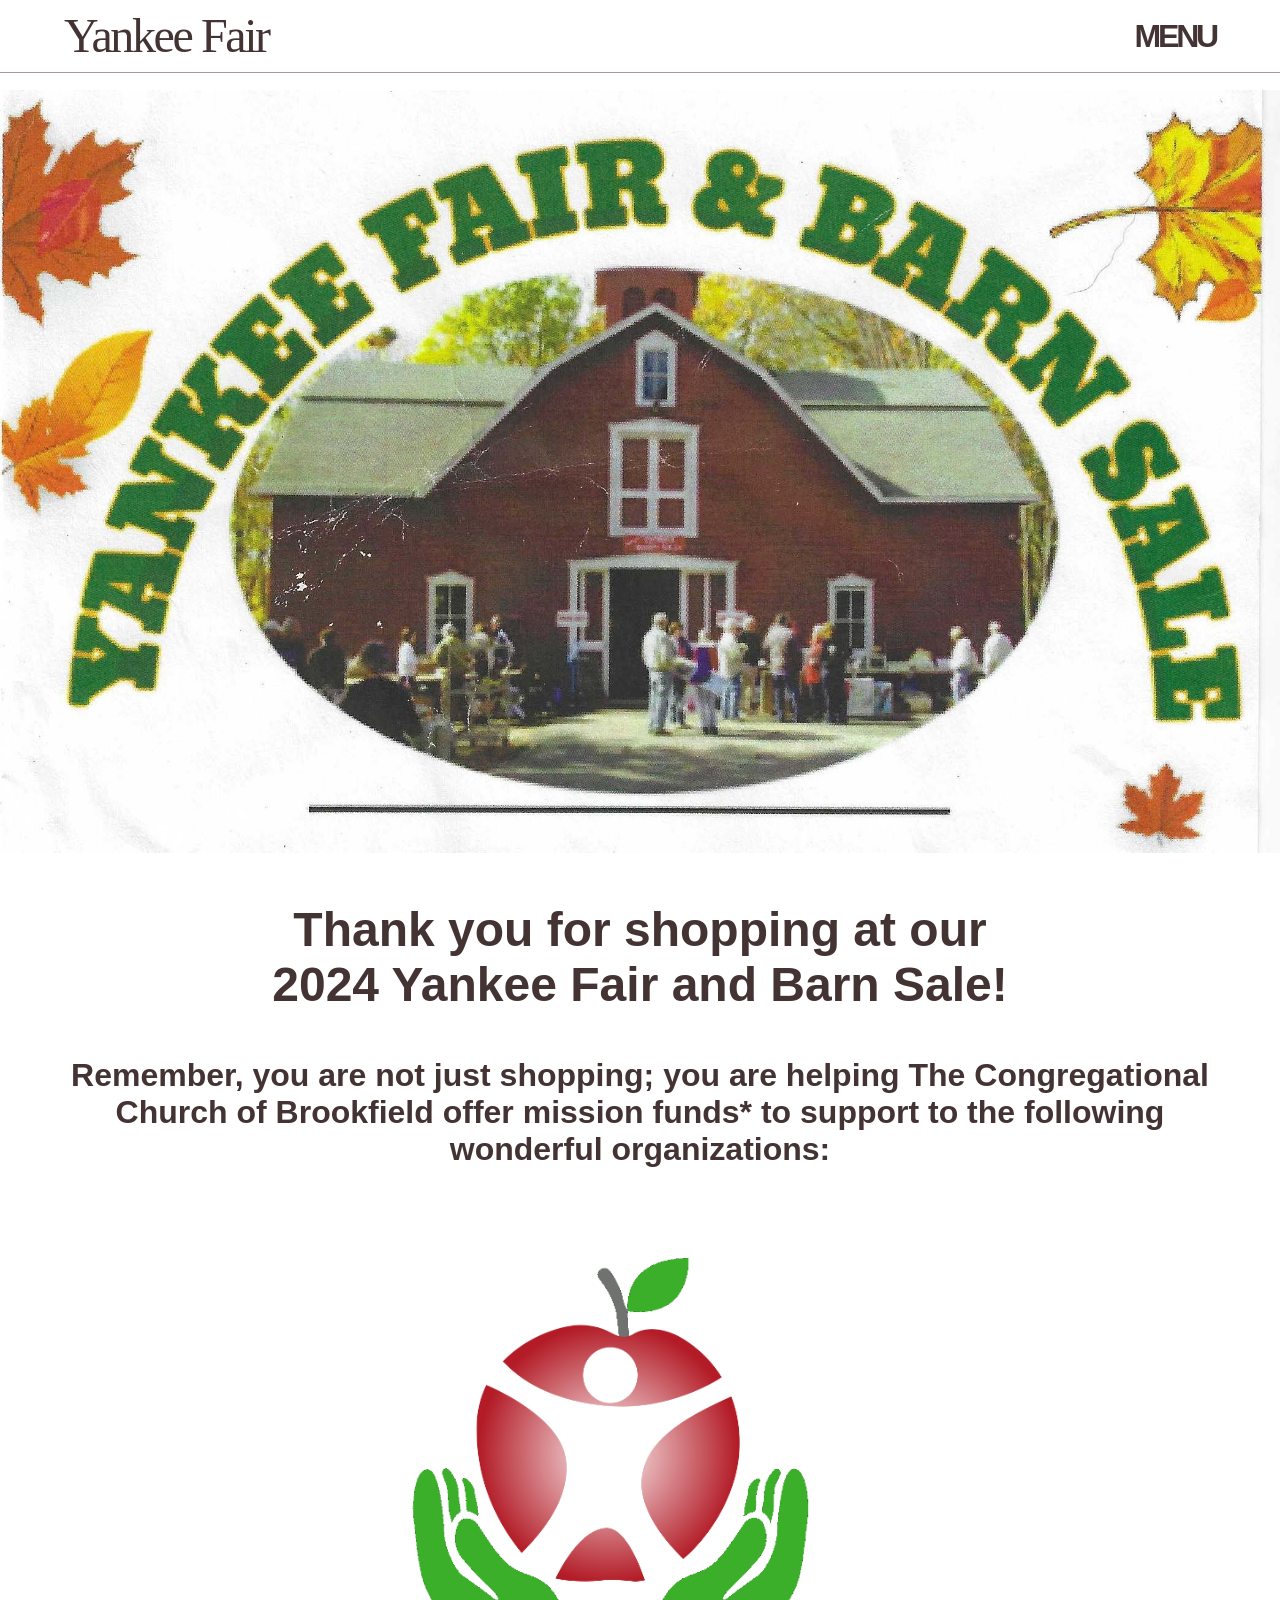
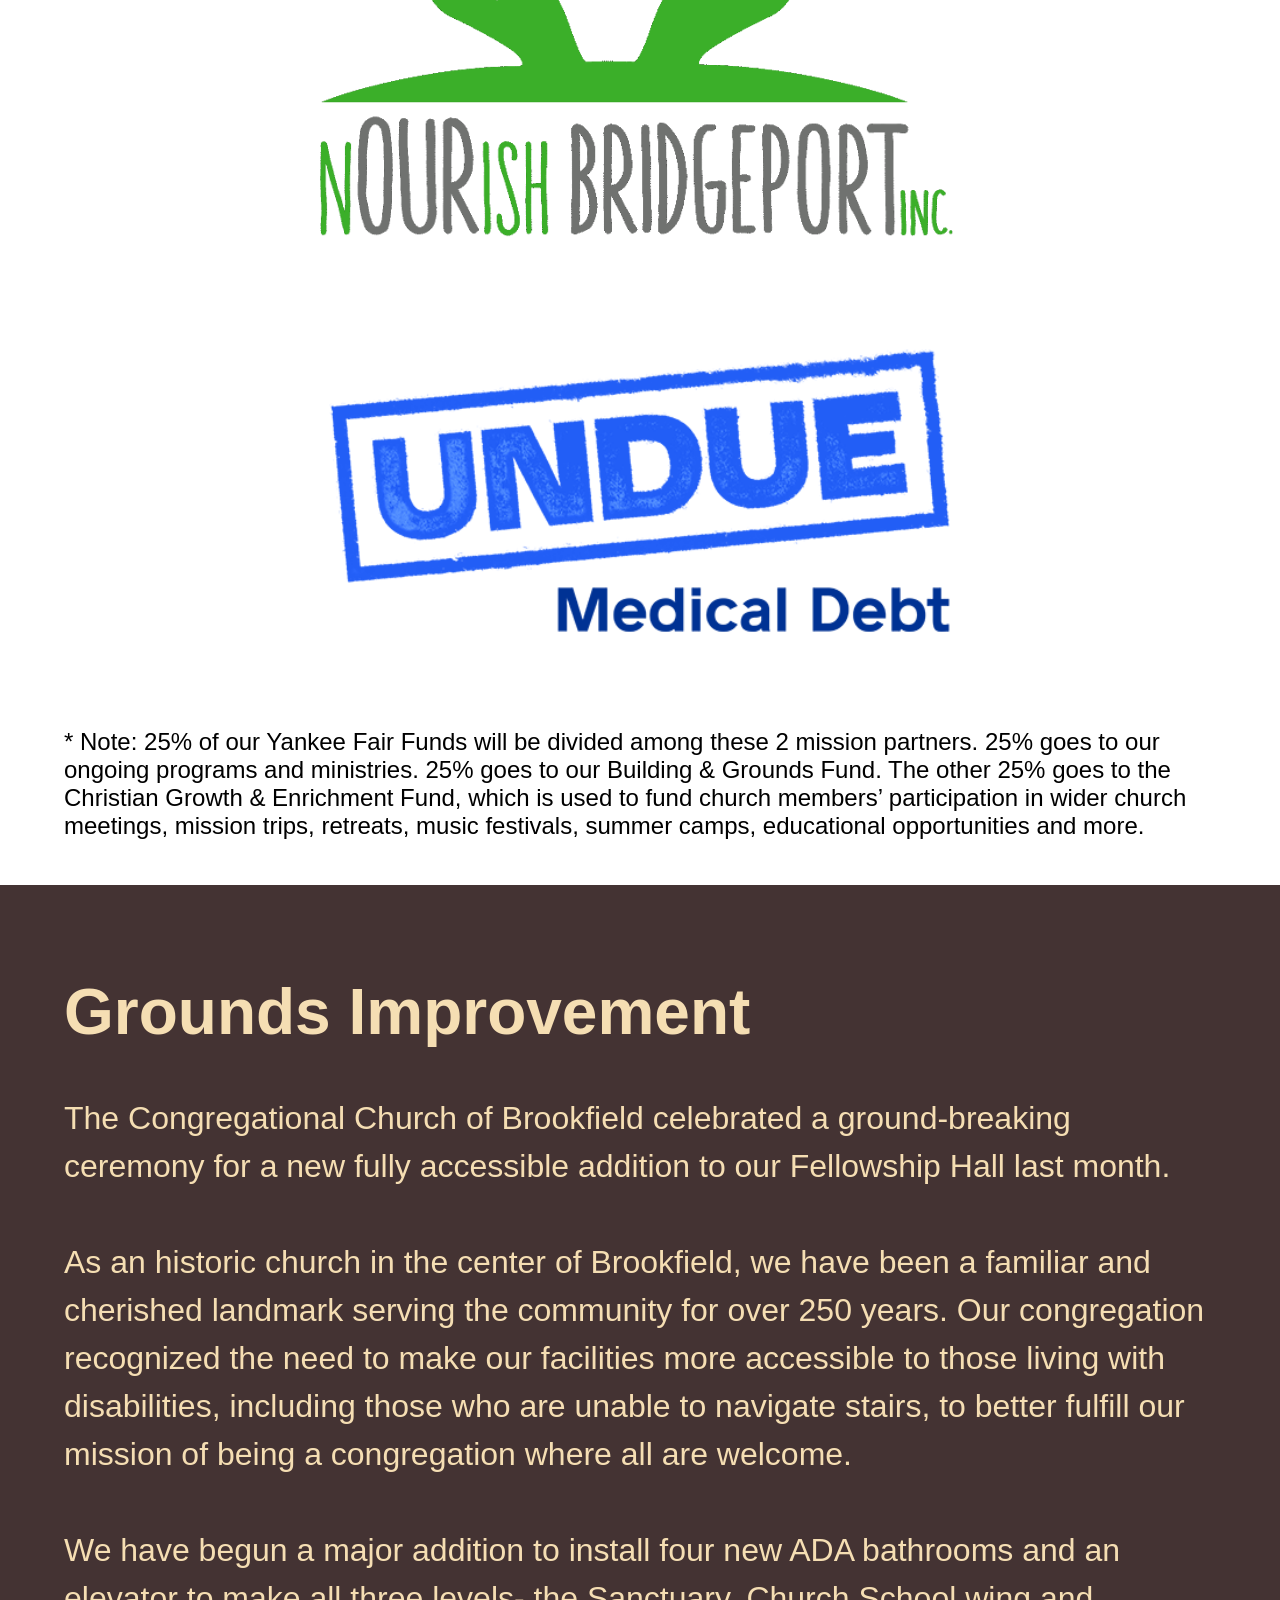
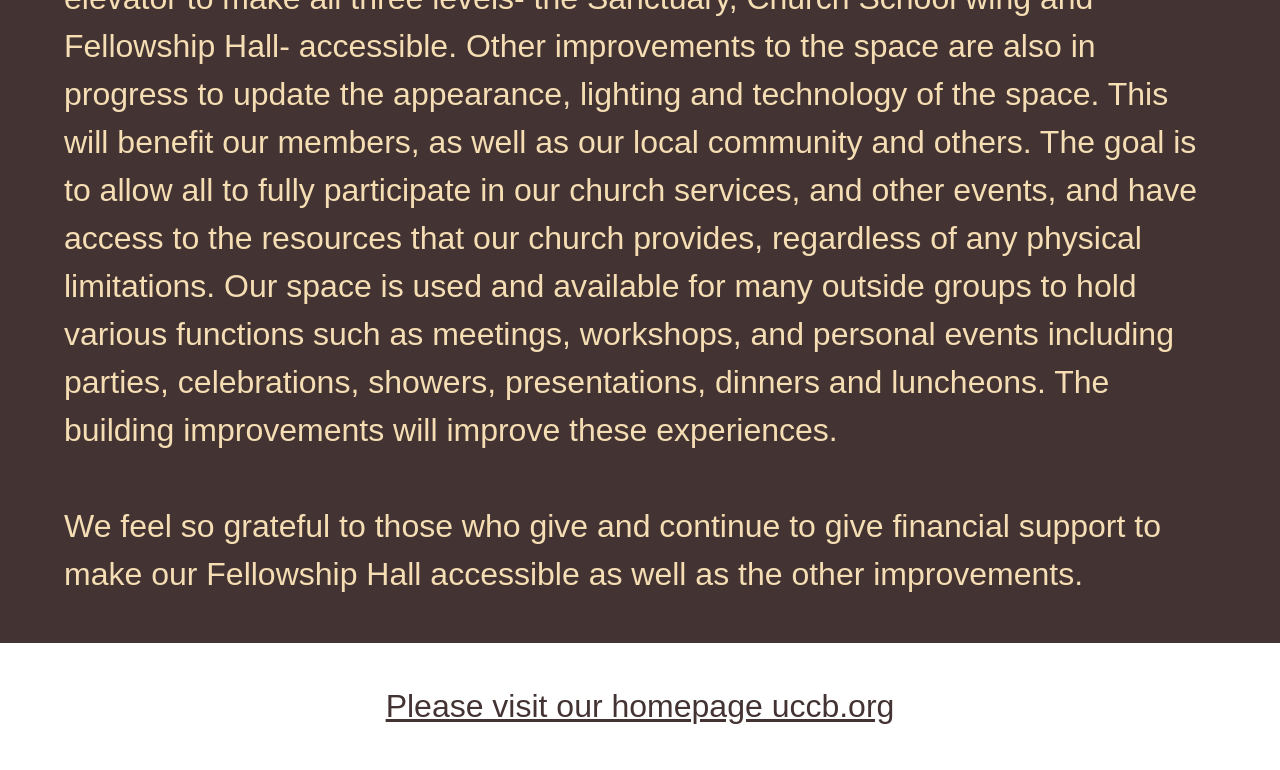
<file: index.html>
<!DOCTYPE html>
<html lang="en">
<head>
    <meta charset="UTF-8">
    <title>Yankee Fair 2024</title>
    <base href="https://mattgoral.github.io/uccb_fair_24/">
    <link rel="stylesheet" href="main.css">
    <style>
        #header {
            width: 100vw;
        }
        h1, h2 {
            text-align: center;
            margin: 5vh 5vw;
            color: #433;
        }
        h1 {
            font-size: 3em;
        }
        h2 {
            font-size: 2em;
        }
        #grounds-container {
            background: #433;
            color: wheat;
            padding: 5vh 0;
        }
        #grounds-title {
            font-size: 4em;
            font-weight: bold;
            padding: 5vh 5vw;
        }
        #grounds {
            font-size: 2em;
            line-height: 1.5em;
            padding: 0 5vw;
        }
        #uccb {
            display: block;
            text-align: center;
            padding: 5vh 5vw;
            color: #433;
            font-size: 2em;
        }
    </style>
</head>
<body>
    <img id="header" src="img/yankee-fair-header.jpg"/>
    <h1>Thank you for shopping at our<br>2024 Yankee Fair and Barn Sale!</h1>
    <h2>Remember, you are not just shopping; you are helping The Congregational Church of Brookfield
        offer mission funds* to support to the following wonderful organizations:</h2>
    <a href="partners.html"><img class="charity" src="img/Nourish-Bridgeport-logo.gif"/></a>
    <a href="partners.html"><img class="charity" src="img/undue.png"/></a>
    <div class="fineprint">
        * Note: 25% of our Yankee Fair Funds will be divided among these 2 mission partners. 25%
        goes to our ongoing programs and ministries. 25% goes to our Building &amp; Grounds Fund. The other 25% goes to
        the Christian Growth &amp; Enrichment Fund, which is used to fund church members’ participation in wider church
        meetings, mission trips, retreats, music festivals, summer camps, educational opportunities and more.
    </div>

    <div id="grounds-container">
        <div id="grounds-title">Grounds Improvement</div>
        <div id="grounds">
            The Congregational Church of Brookfield celebrated a ground-breaking ceremony for a new fully accessible
            addition to our Fellowship Hall last month.<br><br>
            As an historic church in the center of Brookfield, we have been a familiar and cherished landmark serving the
            community for over 250 years. Our congregation recognized the need to make our facilities more accessible to
            those living with disabilities, including those who are unable to navigate stairs, to better fulfill our
            mission of being a congregation where all are welcome.<br><br>
            We have begun a major addition to install four new ADA bathrooms and an elevator to make all three levels-
            the Sanctuary, Church School wing and Fellowship Hall- accessible.  Other improvements to the space are also
            in progress to update the appearance, lighting and technology of the space.  This will benefit our members,
            as well as our local community and others.  The goal is to allow all to fully participate in our church
            services, and other events, and have access to the resources that our church provides, regardless of any
            physical limitations.  Our space is used and available for many outside groups to hold various functions such
            as meetings, workshops, and personal events including parties, celebrations, showers, presentations, dinners
            and luncheons.  The building improvements will improve these experiences.<br><br>
            We feel so grateful to those who give and continue to give financial support to make our Fellowship Hall
            accessible as well as the other improvements.
        </div>
    </div>
    <a id="uccb" target="_blank" href="http://www.uccb.org">Please visit our homepage uccb.org</a>
    <script src="nav.js"></script>
</body>
</html>
</file>
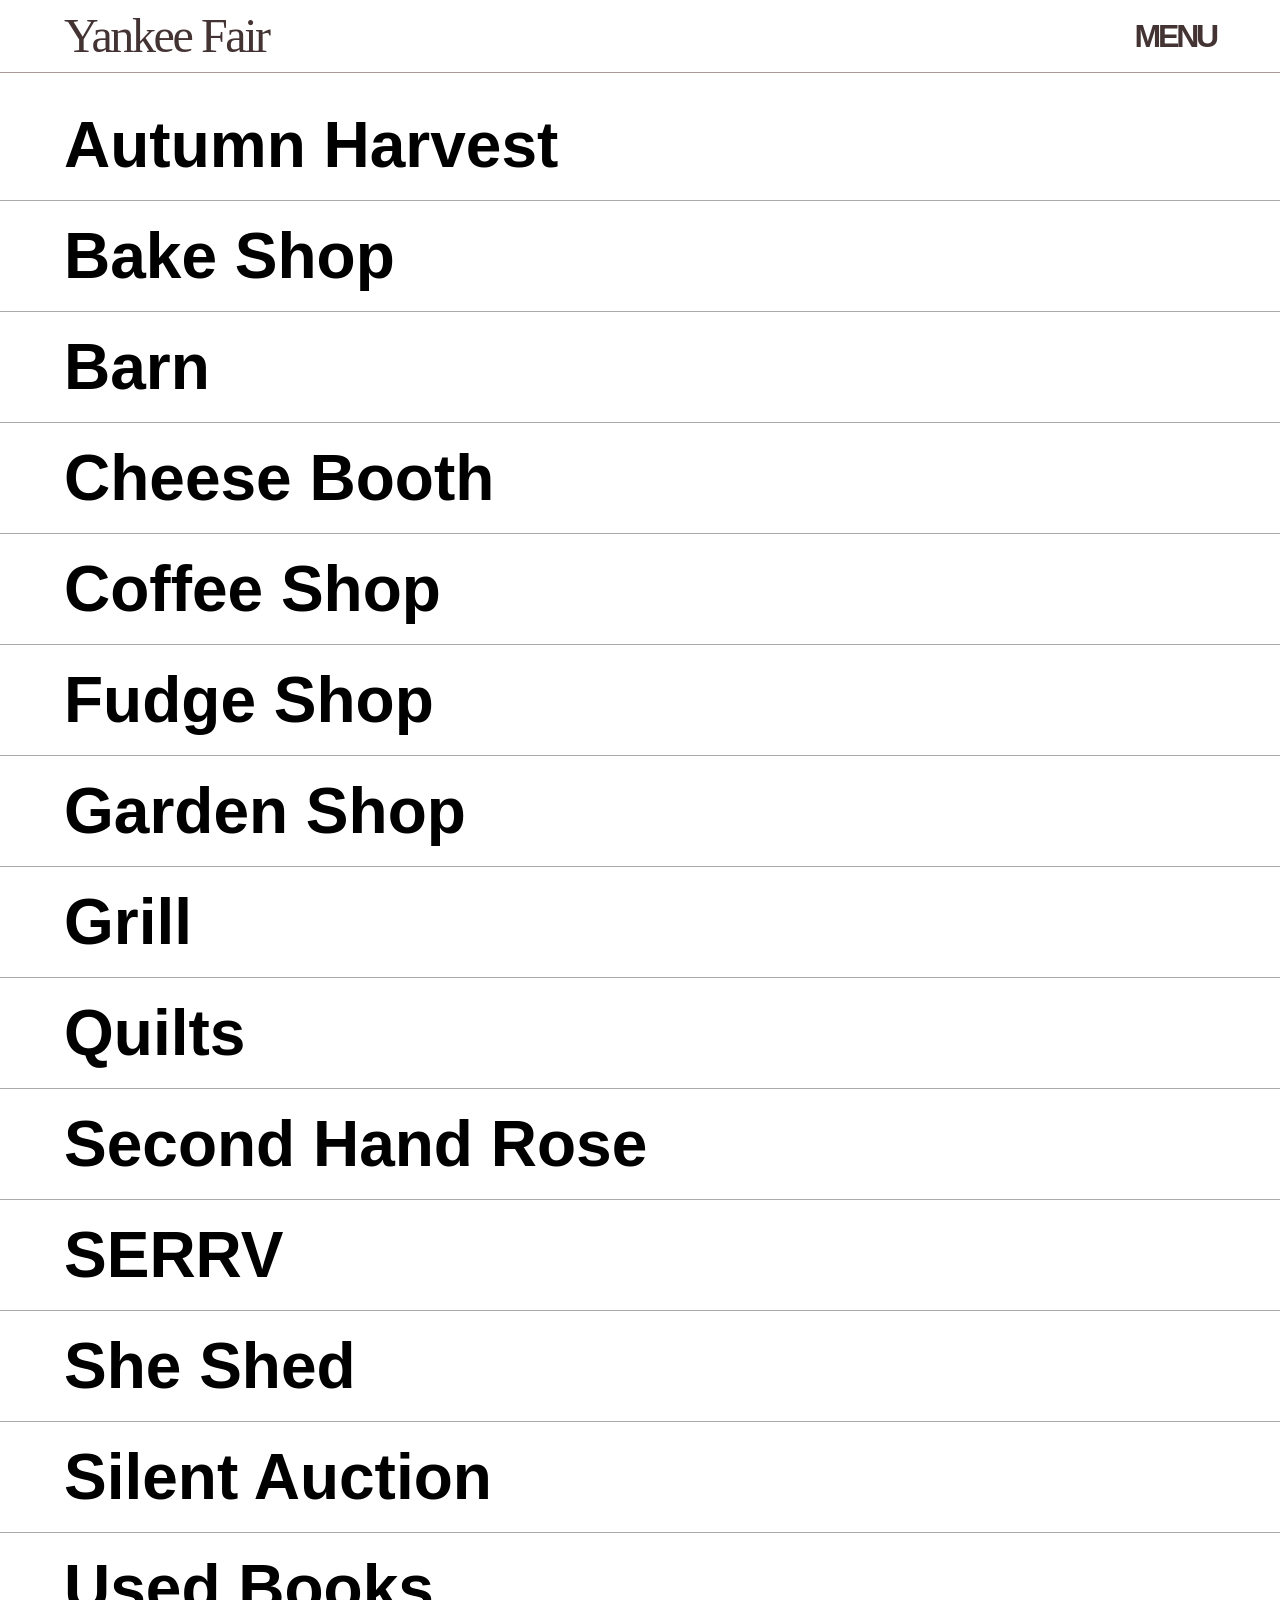
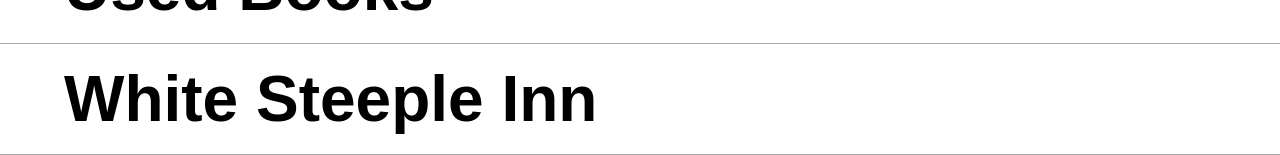
<file: booths.html>
<!DOCTYPE html>
<html lang="en">
<head>
    <meta charset="UTF-8">
    <title>Title</title>
    <base href="https://mattgoral.github.io/uccb_fair_24/">
    <link rel="stylesheet" href="main.css">
</head>
<body>
<script>
    const locations = {
        barn: {i:'nftGC56p51pmZbhG8', n:'Barn'},
        parsonage: {i:'gjvJUC8UixNaFLtT6', n:'Parsonage'},
        lowerLot: {i:'dMfV8wkKRnKf3Uxv9', n:'Lower Parking Lot'},
        lowerLevel: {i:'7o7KVBYPkCsYkxQX6', n:'Inside Lower Level'},
        upperLevel: {i:'mhyBH9yboV5h47598', n:'Inside Upper Level'},
        courtyard: {i:'VfMEzUcBYbPtPALk7', n:'Courtyard'},
        sanctuary: {i:'NwXLodhPenUWUwo8A', n:'Sanctuary'}
    }
    function location_link(location) {
        return `https://maps.app.goo.gl/${location}`
    }
    const booths = [
        {
            displayName: 'Autumn Harvest',
            gmap: locations.courtyard,
            desc: 'It’s time for the harvest!<br>Come see our beautiful selection of mums, pumpkins, gourds and local honey.'
        }, {
            displayName: 'Bake Shop',
            gmap: locations.upperLevel,
            desc: 'Bring something home or enjoy it at the fair!<br>Fresh baked cakes, cookies, pies and other delicious treats<br>There are even Gluten Free options!'
        }, {
            displayName: 'Barn',
            gmap: locations.barn,
            desc: 'You just have to see it!<br>Our barn and surrounding grounds are stuffed with huge bargains.<br>I am sure there is something you need! (Or just want)'
        }, {
            displayName: 'Cheese Booth',
            gmap: locations.lowerLevel,
            desc: 'Indulge in the rich, creamy goodness of our aged cheddar cheese—perfectly balanced with sharpness and a hint of nuttiness.'
        }, {
            displayName: 'Coffee Shop',
            gmap: locations.lowerLevel,
            desc: 'Take a break and visit our coffee shop, where the aroma of freshly brewed coffee meets an irresistible selection of homemade snacks.'
        }, {
            displayName: 'Fudge Shop',
            gmap: locations.lowerLevel,
            desc: 'Treat yourself to our amazing fudge from a local shop.<br>We have many kinds available; you will have to try them all!'
        }, {
            displayName: 'Garden Shop',
            gmap: locations.courtyard,
            desc: 'Enjoy looking through a beautiful selection of plants, and flowers.<br>There must be something you can’t go home without!'
        }, {
            displayName: 'Grill',
            gmap: locations.lowerLot,
            desc: 'Early visitors come get your egg sandwich to get the morning going.<br>Ready for lunch?  Come to the grill and enjoy hot dogs, hamburgers and other items.'
        }, {
            displayName: 'Quilts',
            gmap: locations.upperLevel,
            desc: 'Amazing finely crafted handmade quilts.<br>You really need to see these!'
        }, {
            displayName: 'Second Hand Rose',
            gmap: locations.parsonage,
            desc: 'Need your new fall wardrobe?<br>Come look through our fine selection of gently used clothes.'
        }, {
            displayName: 'SERRV',
            gmap: locations.upperLevel,
            desc: 'Fair trade gifts, handmade crafts & foods sourced globally from artisans around the world.'
        }, {
            displayName: 'She Shed',
            gmap: locations.upperLevel,
            desc: 'Who needs a "Man Cave" when you can visit the "She Shed" - A boutique style set up of jewelry, purses, scarves and beautiful items to spoil yourself or find a gift.'
        }, {
            displayName: 'Silent Auction',
            gmap: locations.sanctuary,
            desc: 'Who will place the highest bid and win the prize?<br>Come see the huge variety of items at the auction and place your best bid.  Good luck!'
        }, {
            displayName: 'Used Books',
            gmap: locations.lowerLevel,
            desc: 'We finished reading these, now it\'s your turn!  Select from thousands of titles at super bargain prices!'
        }, {
            displayName: 'White Steeple Inn',
            gmap: locations.sanctuary,
            desc: 'While enjoying the fair, take some time to sit down and relax and enjoy a tasty lunch served at your table or get takeout if you want to stay on the move!'
        }
    ]

    class Booth extends HTMLElement {
        TOGGLE_EL = 'inner'
        style = `<style>
            #${this.TOGGLE_EL} {
                max-height: 0;
                overflow: hidden;
                transition: all .1s;
            }
            #${this.TOGGLE_EL}.open {
                max-height: 1000vh;
            }
            #booth {
                padding: 2vh 5vw;
                border-bottom: 1px solid #aaa;
            }
            #booth-name {
                font-size: 4em;
                font-weight: bold;
            }
            #location {
                display: flex;
                padding: 2vh 0;
            }
            #loc-icon {
                height: 1.4em;
                margin: .2em 1vw 0 0;
            }
            #loc-icon > path { fill: #777 }
            #gmap > a {
                color: #777;
                text-decoration: none;
                font-weight: bold;
                font-size: 2em;
            }
            #desc {
                line-height: 2em;
                font-size: 3em;
            }

        </style>`

        template = `<template>
            <div id="booth">
                <div id="booth-name" class="button">
                    <slot name="displayName"></slot>
                </div>
                <div id="inner">
                    <div id="location">
                        <svg id="loc-icon" xmlns="http://www.w3.org/2000/svg" viewBox="0 0 384 512">
                            <path d="M215.7 499.2C267 435 384 279.4 384 192C384 86 298 0 192 0S0 86 0 192c0 87.4 117 243 168.3 307.2c12.3 15.3 35.1 15.3 47.4 0zM192 128a64 64 0 1 1 0 128 64 64 0 1 1 0-128z"/>
                        </svg>
                        <div id="gmap"></div>
                    </div>
                    <div id="desc">
                        <slot name="desc"></slot>
                    </div>
                </div>
            </div>
        </template>`


        constructor(b) {
            super();
            this.open = false
            const shadowRoot = this.attachShadow({ mode: "open" });
            shadowRoot.appendChild(new DOMParser()
                .parseFromString(this.style, 'text/html')
                .querySelector('style')
                .cloneNode(true)
            )
            shadowRoot.appendChild(new DOMParser()
                .parseFromString(this.template, 'text/html')
                .querySelector('template')
                .content
                .cloneNode(true)
            )
            this.appendChild(this.displayName = document.createElement('span'))
            this.displayName.slot = 'displayName'
            this.displayName.innerHTML = b.displayName

            shadowRoot.getElementById('gmap').appendChild(this.gmap = document.createElement('a'))
            this.gmap.innerHTML = b.gmap.n
            this.gmap.href = location_link(b.gmap.i)
            this.gmap.target = '_blank'

            this.appendChild(this.desc = document.createElement('span'))
            this.desc.slot = 'desc'
            this.desc.innerHTML = b.desc

            shadowRoot.querySelector('.button').onclick = this.toggle.bind(this)

        }
        toggle() {
            this.open = !this.open
            let e = this.shadowRoot.getElementById(this.TOGGLE_EL)
            return this.open ? e.classList.add('open') : e.classList.remove('open')
        }
    }
    customElements.define("uccb-booth", Booth);
    booths.forEach(b => document.body.appendChild(new Booth(b)))

</script>
<script src="nav/nav.js"></script>

<!--<nav>-->
<!--    <div id="yankee-fair">Yankee Fair</div>-->
<!--</nav>-->
</body>
</html>
</file>
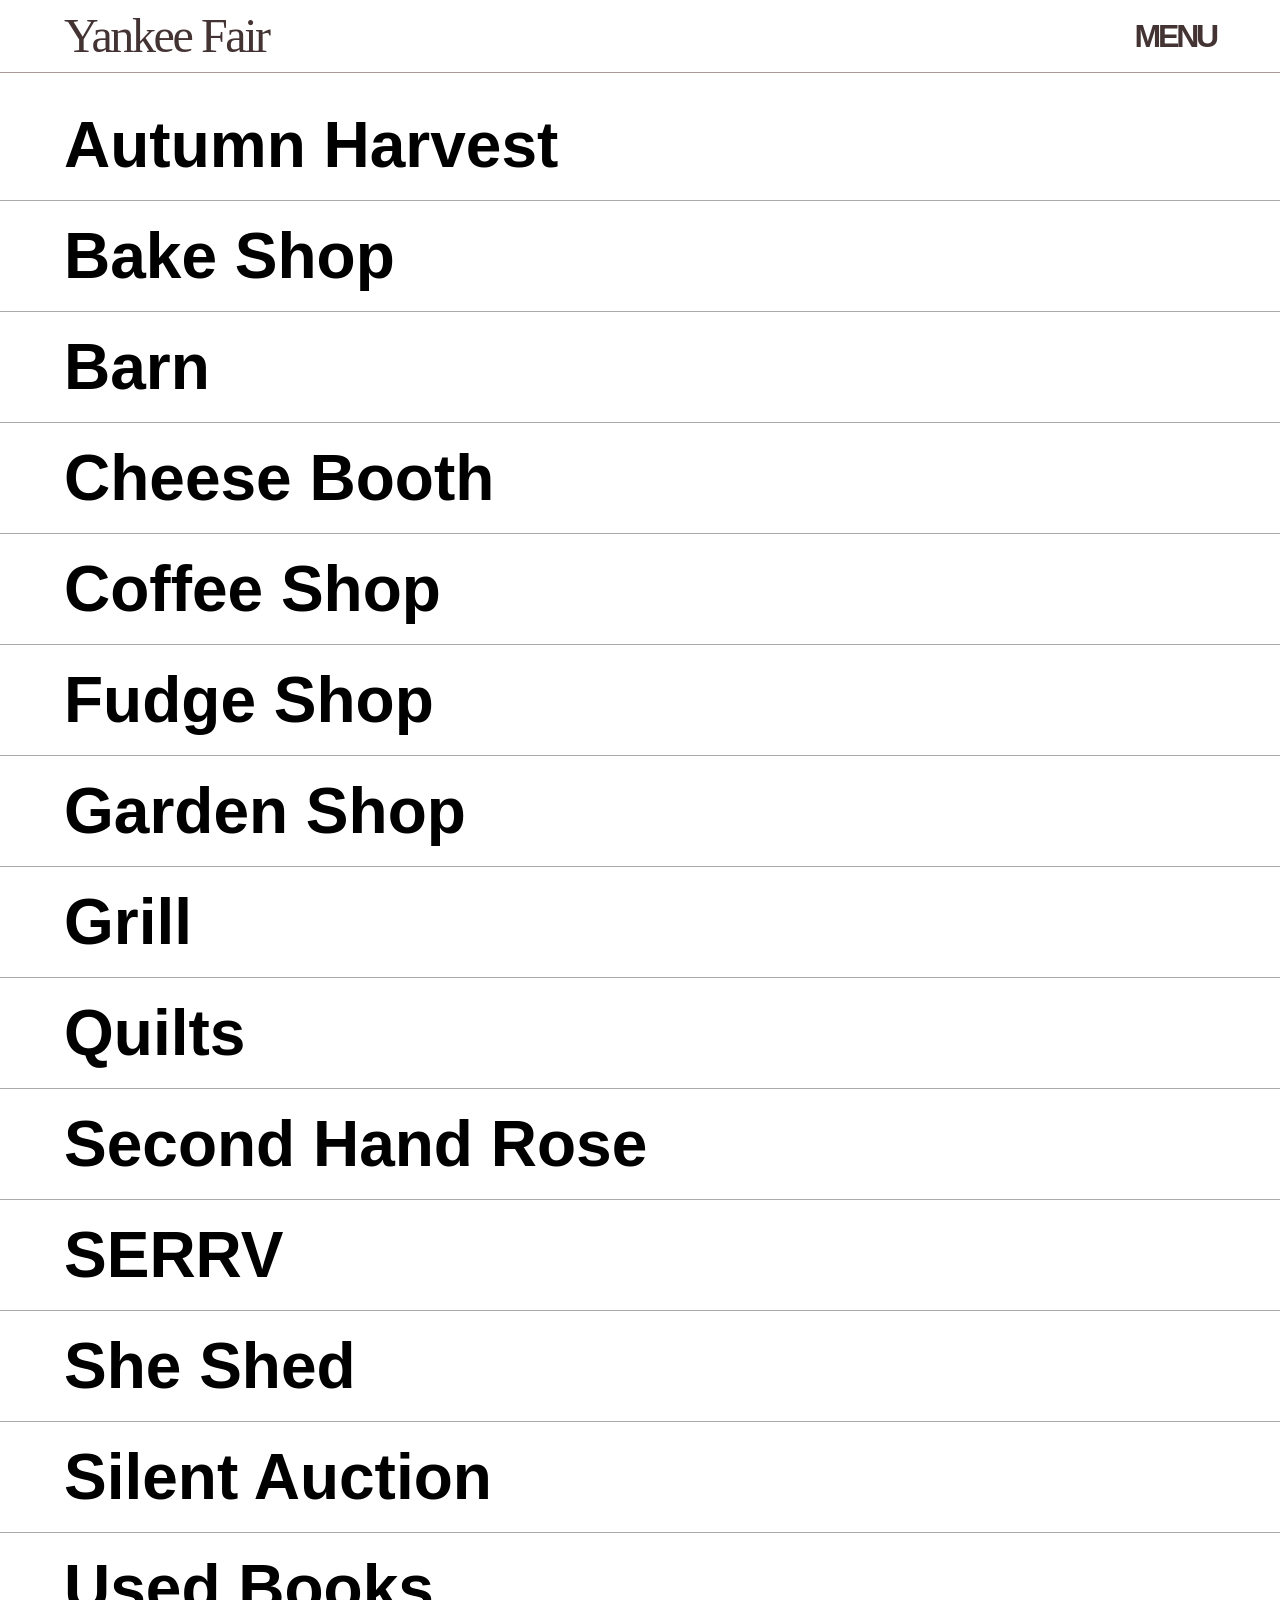
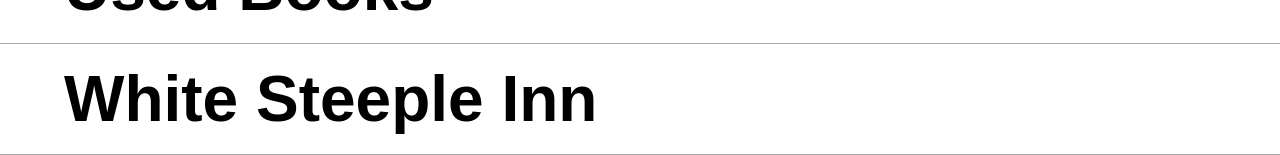
<file: directory.html>
<!DOCTYPE html>
<html lang="en">
<head>
    <meta charset="UTF-8">
    <title>Directory</title>
    <base href="https://mattgoral.github.io/uccb_fair_24/">
    <link rel="stylesheet" href="main.css">
</head>
<body>
<script>
    const locations = {
        barn: {i:'nftGC56p51pmZbhG8', n:'Barn'},
        parsonage: {i:'gjvJUC8UixNaFLtT6', n:'Parsonage'},
        lowerLot: {i:'dMfV8wkKRnKf3Uxv9', n:'Lower Parking Lot'},
        lowerLevel: {i:'7o7KVBYPkCsYkxQX6', n:'Inside Lower Level'},
        upperLevel: {i:'mhyBH9yboV5h47598', n:'Inside Upper Level'},
        courtyard: {i:'VfMEzUcBYbPtPALk7', n:'Courtyard'},
        sanctuary: {i:'NwXLodhPenUWUwo8A', n:'Sanctuary'}
    }
    function location_link(location) {
        return `https://maps.app.goo.gl/${location}`
    }
    const booths = [
        {
            displayName: 'Autumn Harvest',
            gmap: locations.courtyard,
            desc: 'It’s time for the harvest!<br>Come see our beautiful selection of mums, pumpkins, gourds and local honey.'
        }, {
            displayName: 'Bake Shop',
            gmap: locations.upperLevel,
            desc: 'Bring something home or enjoy it at the fair!<br>Fresh baked cakes, cookies, pies and other delicious treats<br>There are even Gluten Free options!'
        }, {
            displayName: 'Barn',
            gmap: locations.barn,
            desc: 'You just have to see it!<br>Our barn and surrounding grounds are stuffed with huge bargains.<br>I am sure there is something you need! (Or just want)'
        }, {
            displayName: 'Cheese Booth',
            gmap: locations.lowerLevel,
            desc: 'Indulge in the rich, creamy goodness of our aged cheddar cheese—perfectly balanced with sharpness and a hint of nuttiness.'
        }, {
            displayName: 'Coffee Shop',
            gmap: locations.lowerLevel,
            desc: 'Take a break and visit our coffee shop, where the aroma of freshly brewed coffee meets an irresistible selection of homemade snacks.'
        }, {
            displayName: 'Fudge Shop',
            gmap: locations.lowerLevel,
            desc: 'Treat yourself to our amazing fudge from a local shop.<br>We have many kinds available; you will have to try them all!'
        }, {
            displayName: 'Garden Shop',
            gmap: locations.courtyard,
            desc: 'Enjoy looking through a beautiful selection of plants, and flowers.<br>There must be something you can’t go home without!'
        }, {
            displayName: 'Grill',
            gmap: locations.lowerLot,
            desc: 'Early visitors come get your egg sandwich to get the morning going.<br>Ready for lunch?  Come to the grill and enjoy hot dogs, hamburgers and other items.'
        }, {
            displayName: 'Quilts',
            gmap: locations.upperLevel,
            desc: 'Amazing finely crafted handmade quilts.<br>You really need to see these!'
        }, {
            displayName: 'Second Hand Rose',
            gmap: locations.parsonage,
            desc: 'Need your new fall wardrobe?<br>Come look through our fine selection of gently used clothes.'
        }, {
            displayName: 'SERRV',
            gmap: locations.upperLevel,
            desc: 'Fair trade gifts, handmade crafts & foods sourced globally from artisans around the world.'
        }, {
            displayName: 'She Shed',
            gmap: locations.upperLevel,
            desc: 'Who needs a "Man Cave" when you can visit the "She Shed" - A boutique style set up of jewelry, purses, scarves and beautiful items to spoil yourself or find a gift.'
        }, {
            displayName: 'Silent Auction',
            gmap: locations.sanctuary,
            desc: 'Who will place the highest bid and win the prize?<br>Come see the huge variety of items at the auction and place your best bid.  Good luck!'
        }, {
            displayName: 'Used Books',
            gmap: locations.lowerLevel,
            desc: 'We finished reading these, now it\'s your turn!  Select from thousands of titles at super bargain prices!'
        }, {
            displayName: 'White Steeple Inn',
            gmap: locations.sanctuary,
            desc: 'While enjoying the fair, take some time to sit down and relax and enjoy a tasty lunch served at your table or get takeout if you want to stay on the move!'
        }
    ]

    class Booth extends HTMLElement {
        TOGGLE_EL = 'inner'
        style = `<style>
            #${this.TOGGLE_EL} {
                max-height: 0;
                overflow: hidden;
                transition: all .1s;
            }
            #${this.TOGGLE_EL}.open {
                max-height: 1000vh;
            }
            #booth {
                padding: 2vh 5vw;
                border-bottom: 1px solid #aaa;
            }
            #booth-name {
                font-size: 4em;
                font-weight: bold;
            }
            #location {
                display: flex;
                padding: 2vh 0;
            }
            #loc-icon {
                height: 1.4em;
                margin: .2em 1vw 0 0;
            }
            #loc-icon > path { fill: #777 }
            #gmap > a {
                color: #777;
                text-decoration: none;
                font-weight: bold;
                font-size: 2em;
            }
            #desc {
                line-height: 1.5em;
                font-size: 3em;
            }

        </style>`

        template = `<template>
            <div id="booth">
                <div id="booth-name" class="button">
                    <slot name="displayName"></slot>
                </div>
                <div id="inner">
                    <div id="location">
                        <svg id="loc-icon" xmlns="http://www.w3.org/2000/svg" viewBox="0 0 384 512">
                            <path d="M215.7 499.2C267 435 384 279.4 384 192C384 86 298 0 192 0S0 86 0 192c0 87.4 117 243 168.3 307.2c12.3 15.3 35.1 15.3 47.4 0zM192 128a64 64 0 1 1 0 128 64 64 0 1 1 0-128z"/>
                        </svg>
                        <div id="gmap"></div>
                    </div>
                    <div id="desc">
                        <slot name="desc"></slot>
                    </div>
                </div>
            </div>
        </template>`


        constructor(b) {
            super();
            this.open = false
            const shadowRoot = this.attachShadow({ mode: "open" });
            shadowRoot.appendChild(new DOMParser()
                .parseFromString(this.style, 'text/html')
                .querySelector('style')
                .cloneNode(true)
            )
            shadowRoot.appendChild(new DOMParser()
                .parseFromString(this.template, 'text/html')
                .querySelector('template')
                .content
                .cloneNode(true)
            )
            this.appendChild(this.displayName = document.createElement('span'))
            this.displayName.slot = 'displayName'
            this.displayName.innerHTML = b.displayName

            shadowRoot.getElementById('gmap').appendChild(this.gmap = document.createElement('a'))
            this.gmap.innerHTML = b.gmap.n
            this.gmap.href = location_link(b.gmap.i)
            this.gmap.target = '_blank'

            this.appendChild(this.desc = document.createElement('span'))
            this.desc.slot = 'desc'
            this.desc.innerHTML = b.desc

            shadowRoot.querySelector('.button').onclick = this.toggle.bind(this)

        }
        toggle() {
            this.open = !this.open
            let e = this.shadowRoot.getElementById(this.TOGGLE_EL)
            return this.open ? e.classList.add('open') : e.classList.remove('open')
        }
    }
    customElements.define("uccb-booth", Booth);
    booths.forEach(b => document.body.appendChild(new Booth(b)))

</script>
<script src="nav.js"></script>
</body>
</html>
</file>
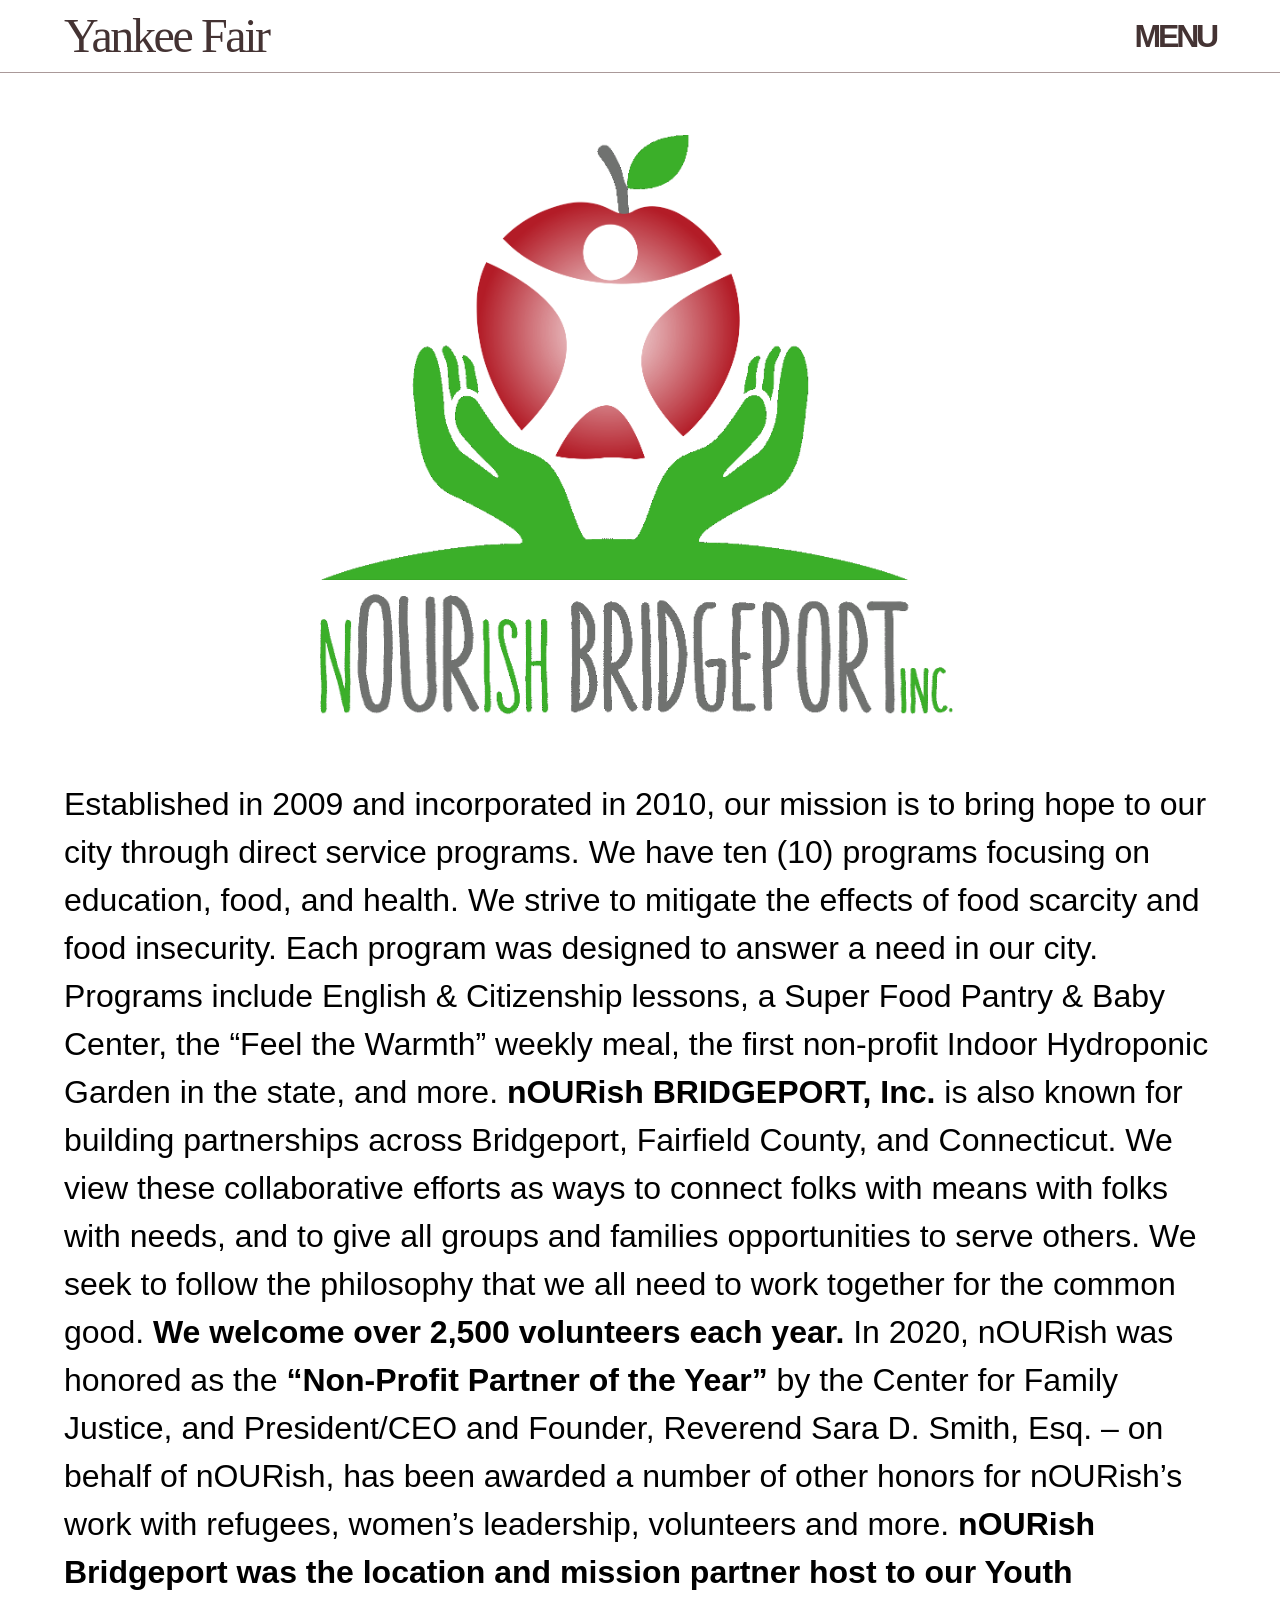
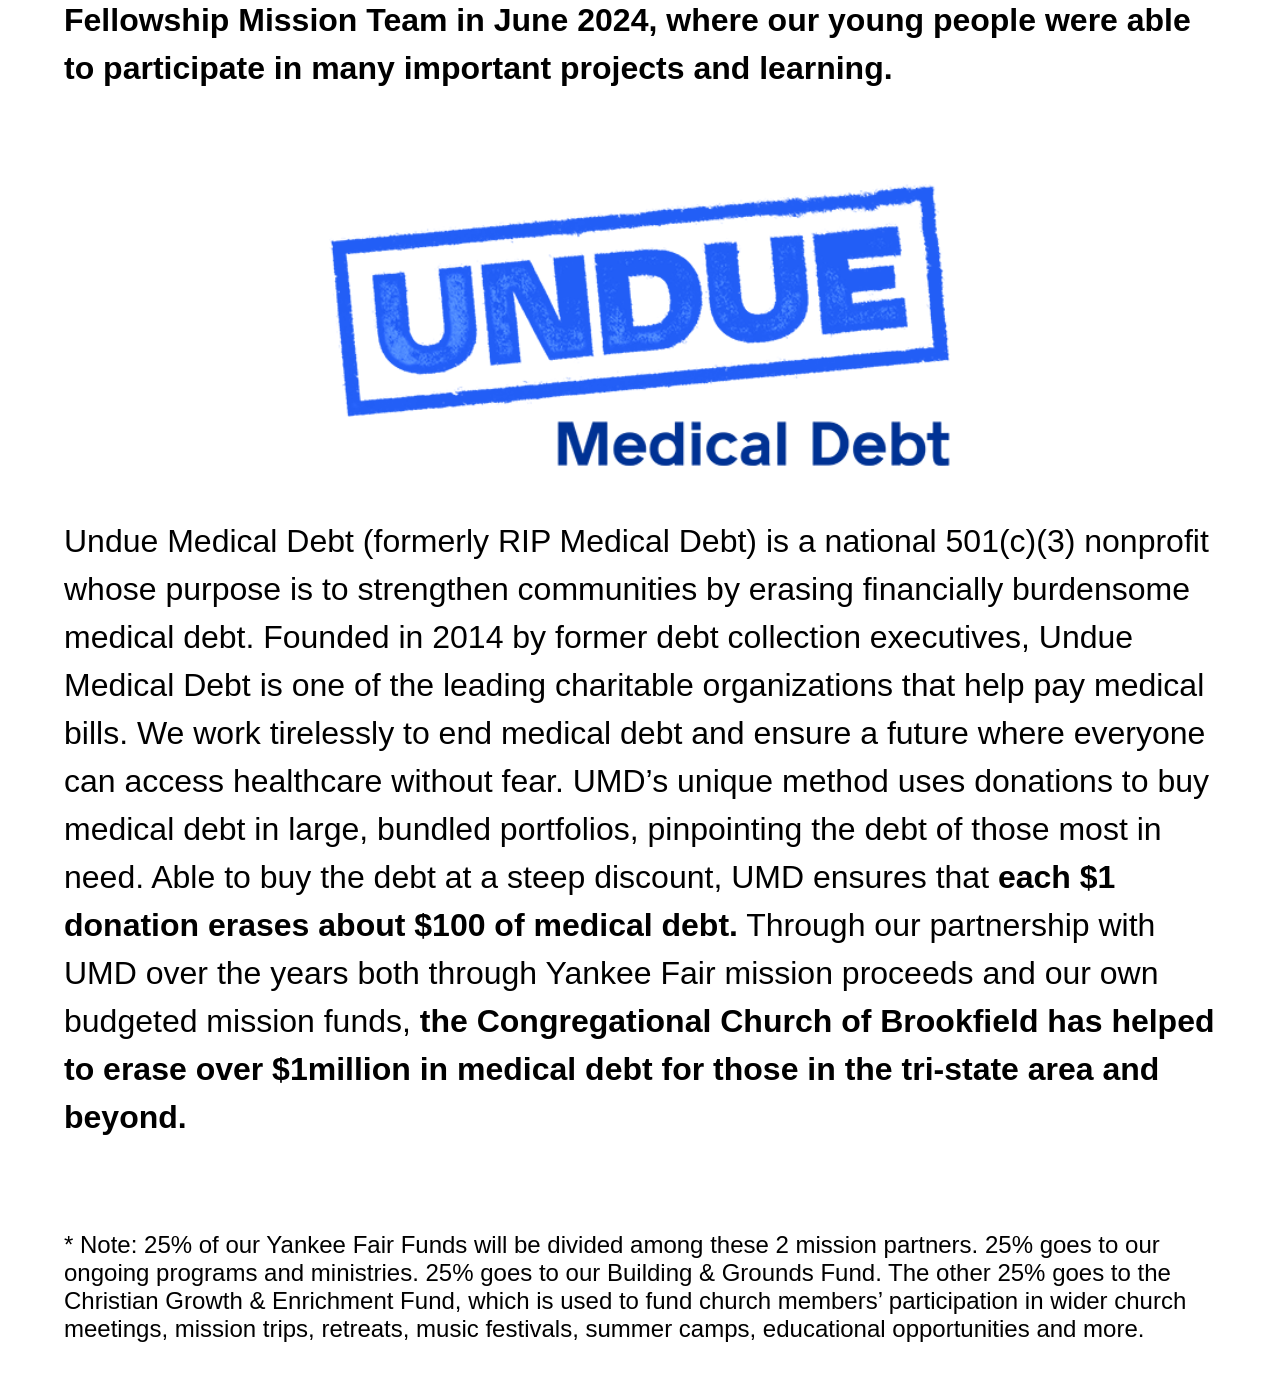
<file: partners.html>
<!DOCTYPE html>
<html lang="en">
<head>
    <meta charset="UTF-8">
    <title>Partners</title>
    <base href="https://mattgoral.github.io/uccb_fair_24/">
    <link rel="stylesheet" href="main.css">
    <style>
        .charity-desc {
            font-size: 2em;
            padding: 0 5vw 5vh 5vw;
            line-height: 1.5em;
        }
    </style>
</head>
<body>
    <img class="charity" src="img/Nourish-Bridgeport-logo.gif"/>
    <div class="charity-desc">
        Established in 2009 and incorporated in 2010, our mission is to bring hope to our city through direct service programs.
        We have ten (10) programs focusing on education, food, and health. We strive to mitigate the effects of food scarcity and
        food insecurity. Each program was designed to answer a need in our city. Programs include English &amp; Citizenship
        lessons, a Super Food Pantry &amp; Baby Center, the “Feel the Warmth” weekly meal, the first non-profit Indoor Hydroponic
        Garden in the state, and more.

        <b>nOURish BRIDGEPORT, Inc.</b> is also known for building partnerships across Bridgeport, Fairfield County, and Connecticut. We
        view these collaborative efforts as ways to connect folks with means with folks with needs, and to give all groups and families
        opportunities to serve others. We seek to follow the philosophy that we all need to work together for the common good. <b>We welcome
        over 2,500 volunteers each year.</b>
        In 2020, nOURish was honored as the <b>“Non-Profit Partner of the Year”</b> by the Center for Family Justice, and President/CEO and
        Founder, Reverend Sara D. Smith, Esq. – on behalf of nOURish, has been awarded a number of other honors for nOURish’s work with
        refugees, women’s leadership, volunteers and more. <b>nOURish Bridgeport was the location and mission partner host to our Youth
        Fellowship Mission Team in June 2024, where our young people were able to participate in many important projects and
        learning.</b>
    </div>
    <img class="charity" src="img/undue.png"/>
    <div class="charity-desc">
        Undue Medical Debt (formerly RIP Medical Debt) is a national 501(c)(3) nonprofit whose purpose is to strengthen
        communities by erasing financially burdensome medical debt. Founded in 2014 by former debt collection executives,
        Undue Medical Debt is one of the leading charitable organizations that help pay medical bills. We work tirelessly to

        end medical debt and ensure a future where everyone can access healthcare without fear.
        UMD’s unique method uses donations to buy medical debt in large, bundled portfolios, pinpointing the debt of those most in
        need. Able to buy the debt at a steep discount, UMD ensures that <b>each $1 donation erases about $100 of medical debt.</b>
        Through our partnership with UMD over the years both through Yankee Fair mission proceeds and our own budgeted mission
        funds, <b>the Congregational Church of Brookfield has helped to erase over $1million in medical debt for those in the tri-state
        area and beyond.</b>
    </div>
    <div class="fineprint">* Note: 25% of our Yankee Fair Funds will be divided among these 2 mission partners. 25% goes to our ongoing programs and
        ministries. 25% goes to our Building &amp; Grounds Fund. The other 25% goes to the Christian Growth &amp; Enrichment Fund, which is
        used to fund church members’ participation in wider church meetings, mission trips, retreats, music festivals, summer camps,
        educational opportunities and more.</div>
    <script src="nav.js"></script>
</body>
</html>
</file>
<file: main.css>
body {
    font-family: sans-serif;
    margin: 0;
    padding: 10vh 0 0 0;
}
.charity {
    width: 50vw;
    margin: 5vh 25vw;
}
.fineprint {
    padding: 5vh 5vw;
    font-size: 1.5em;
}
</file>
